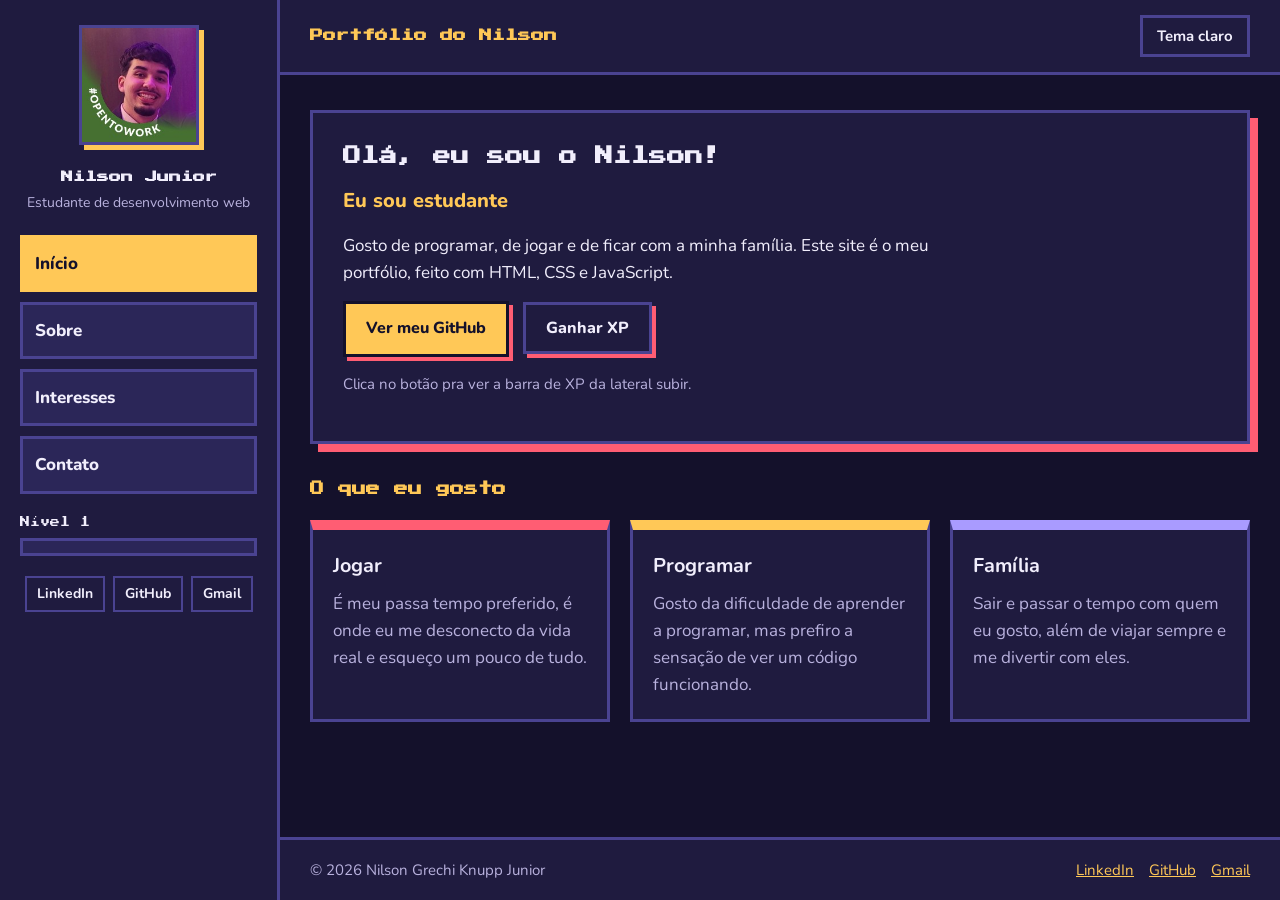
<file: index.html>
<!DOCTYPE html>
<html lang="pt-BR">
<head>
  <meta charset="UTF-8">
  <meta name="viewport" content="width=device-width, initial-scale=1.0">
  <title>Início | Nilson Junior</title>
  <link href="https://fonts.googleapis.com/css2?family=Nunito:wght@400;700;800&family=Press+Start+2P&display=swap" rel="stylesheet">
  <link rel="stylesheet" href="style.css">
</head>
<body>
  <div class="pagina">

    <aside class="sidebar">
      <img src="foto.jpg" alt="Foto do Nilson" class="foto">
      <h2 class="nome">Nilson Junior</h2>
      <p class="cargo">Estudante de desenvolvimento web</p>

      <nav class="menu">
        <a href="index.html" class="botao-menu ativo">Início</a>
        <a href="sobre.html" class="botao-menu">Sobre</a>
        <a href="interesses.html" class="botao-menu">Interesses</a>
        <a href="contato.html" class="botao-menu">Contato</a>
      </nav>

      <div class="xp">
        <p id="nivel">Nível 1</p>
        <div class="barra"><div id="barra-xp" class="barra-cheia"></div></div>
      </div>

      <div class="links-sidebar">
        <a href="https://www.linkedin.com/in/nilson-grechi-knupp-junior-453096405/" target="_blank">LinkedIn</a>
        <a href="https://github.com/nilsin00" target="_blank">GitHub</a>
        <a href="mailto:nilsonknuppgrechi@gmail.com">Gmail</a>
      </div>
    </aside>

    <header class="header">
      <h1 class="titulo-header">Portfólio do Nilson</h1>
      <button id="botao-tema">Tema claro</button>
    </header>

    <main class="conteudo">

      <section class="apresentacao">
        <h2>Olá, eu sou o Nilson!</h2>
        <p class="frase">Eu sou <span id="frase-mudando">estudante</span></p>
        <p>Gosto de programar, de jogar e de ficar com a minha família. Este site é o meu portfólio, feito com HTML, CSS e JavaScript.</p>
        <a href="https://github.com/nilsin00" target="_blank" class="botao">Ver meu GitHub</a>
        <button id="botao-xp" class="botao botao-vazio">Ganhar XP</button>
        <p id="msg-xp">Clica no botão pra ver a barra de XP da lateral subir.</p>
      </section>

      <section>
        <h2 class="subtitulo">O que eu gosto</h2>
        <div class="cards">
          <div class="card card-vermelho">
            <h3>Jogar</h3>
            <p>É meu passa tempo preferido, é onde eu me desconecto da vida real e esqueço um pouco de tudo.</p>
          </div>
          <div class="card card-amarelo">
            <h3>Programar</h3>
            <p>Gosto da dificuldade de aprender a programar, mas prefiro a sensação de ver um código funcionando.</p>
          </div>
          <div class="card card-roxo">
            <h3>Família</h3>
            <p>Sair e passar o tempo com quem eu gosto, além de viajar sempre e me divertir com eles.</p>
          </div>
        </div>
      </section>

    </main>

    <footer class="footer">
      <p>&copy; <span id="ano">2026</span> Nilson Grechi Knupp Junior</p>
      <div class="links-footer">
        <a href="https://www.linkedin.com/in/nilson-grechi-knupp-junior-453096405/" target="_blank">LinkedIn</a>
        <a href="https://github.com/nilsin00" target="_blank">GitHub</a>
        <a href="mailto:nilsonknuppgrechi@gmail.com">Gmail</a>
      </div>
    </footer>

  </div>

  <script src="script.js"></script>
</body>
</html>
</file>
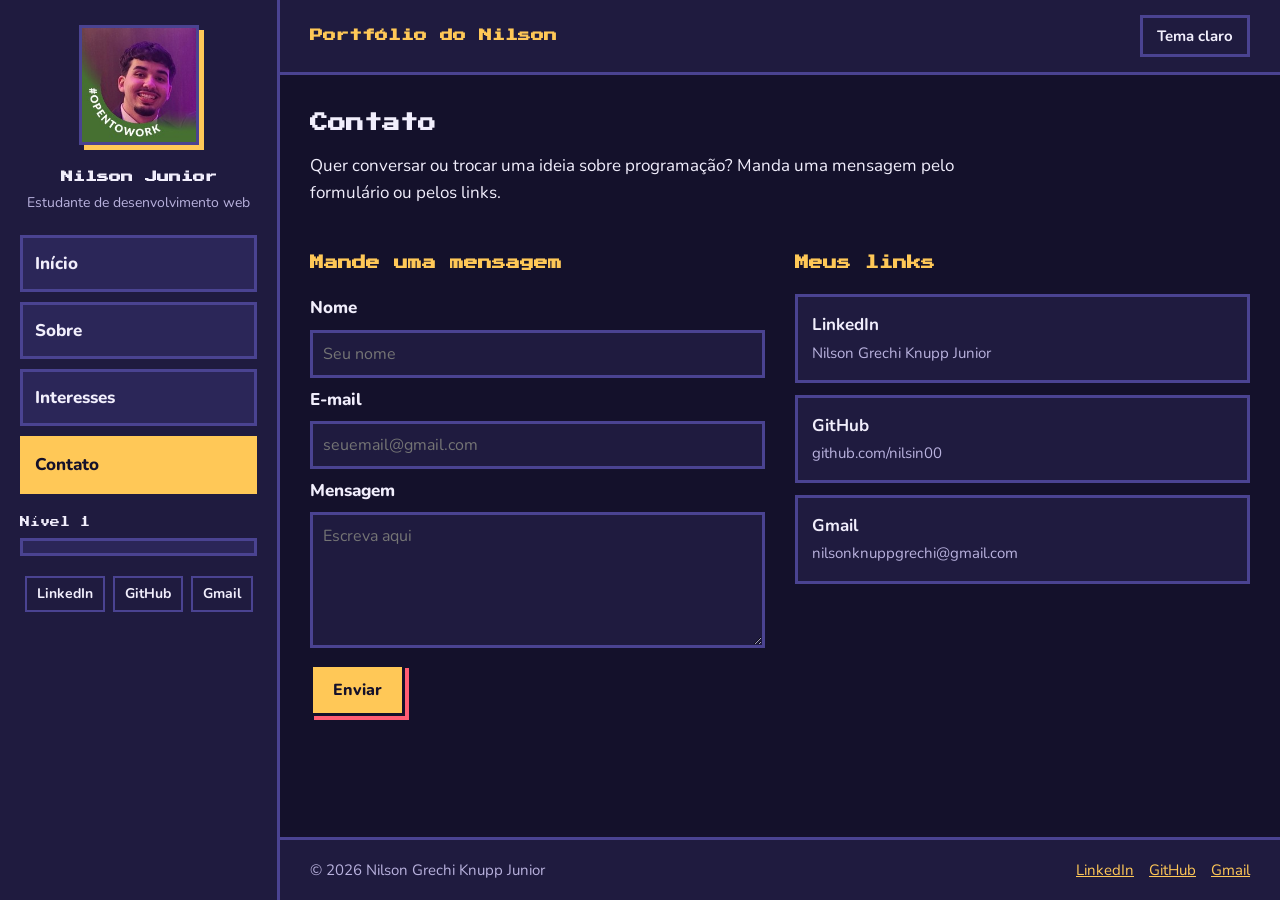
<file: contato.html>
<!DOCTYPE html>
<html lang="pt-BR">
<head>
  <meta charset="UTF-8">
  <meta name="viewport" content="width=device-width, initial-scale=1.0">
  <title>Contato | Nilson Junior</title>
  <link href="https://fonts.googleapis.com/css2?family=Nunito:wght@400;700;800&family=Press+Start+2P&display=swap" rel="stylesheet">
  <link rel="stylesheet" href="style.css">
</head>
<body>
  <div class="pagina">

    <aside class="sidebar">
      <img src="foto.jpg" alt="Foto do Nilson" class="foto">
      <h2 class="nome">Nilson Junior</h2>
      <p class="cargo">Estudante de desenvolvimento web</p>

      <nav class="menu">
        <a href="index.html" class="botao-menu">Início</a>
        <a href="sobre.html" class="botao-menu">Sobre</a>
        <a href="interesses.html" class="botao-menu">Interesses</a>
        <a href="contato.html" class="botao-menu ativo">Contato</a>
      </nav>

      <div class="xp">
        <p id="nivel">Nível 1</p>
        <div class="barra"><div id="barra-xp" class="barra-cheia"></div></div>
      </div>

      <div class="links-sidebar">
        <a href="https://www.linkedin.com/in/nilson-grechi-knupp-junior-453096405/" target="_blank">LinkedIn</a>
        <a href="https://github.com/nilsin00" target="_blank">GitHub</a>
        <a href="mailto:nilsonknuppgrechi@gmail.com">Gmail</a>
      </div>
    </aside>

    <header class="header">
      <h1 class="titulo-header">Portfólio do Nilson</h1>
      <button id="botao-tema">Tema claro</button>
    </header>

    <main class="conteudo">

      <section class="texto">
        <h2>Contato</h2>
        <p>Quer conversar ou trocar uma ideia sobre programação? Manda uma mensagem pelo formulário ou pelos links.</p>
      </section>

      <div class="contato">

        <section>
          <h2 class="subtitulo">Mande uma mensagem</h2>
          <form id="formulario">
            <label for="nome">Nome</label>
            <input type="text" id="nome" placeholder="Seu nome">

            <label for="email">E-mail</label>
            <input type="email" id="email" placeholder="seuemail@gmail.com">

            <label for="mensagem">Mensagem</label>
            <textarea id="mensagem" rows="5" placeholder="Escreva aqui"></textarea>

            <button type="submit" class="botao">Enviar</button>
            <p id="aviso"></p>
          </form>
        </section>

        <section>
          <h2 class="subtitulo">Meus links</h2>
          <a href="https://www.linkedin.com/in/nilson-grechi-knupp-junior-453096405/" target="_blank" class="link-contato">
            <strong>LinkedIn</strong>
            <span>Nilson Grechi Knupp Junior</span>
          </a>
          <a href="https://github.com/nilsin00" target="_blank" class="link-contato">
            <strong>GitHub</strong>
            <span>github.com/nilsin00</span>
          </a>
          <a href="mailto:nilsonknuppgrechi@gmail.com" class="link-contato">
            <strong>Gmail</strong>
            <span>nilsonknuppgrechi@gmail.com</span>
          </a>
        </section>

      </div>

    </main>

    <footer class="footer">
      <p>&copy; <span id="ano">2026</span> Nilson Grechi Knupp Junior</p>
      <div class="links-footer">
        <a href="https://www.linkedin.com/in/nilson-grechi-knupp-junior-453096405/" target="_blank">LinkedIn</a>
        <a href="https://github.com/nilsin00" target="_blank">GitHub</a>
        <a href="mailto:nilsonknuppgrechi@gmail.com">Gmail</a>
      </div>
    </footer>
  </div>
  <script src="script.js"></script>
</body>
</html>
</file>
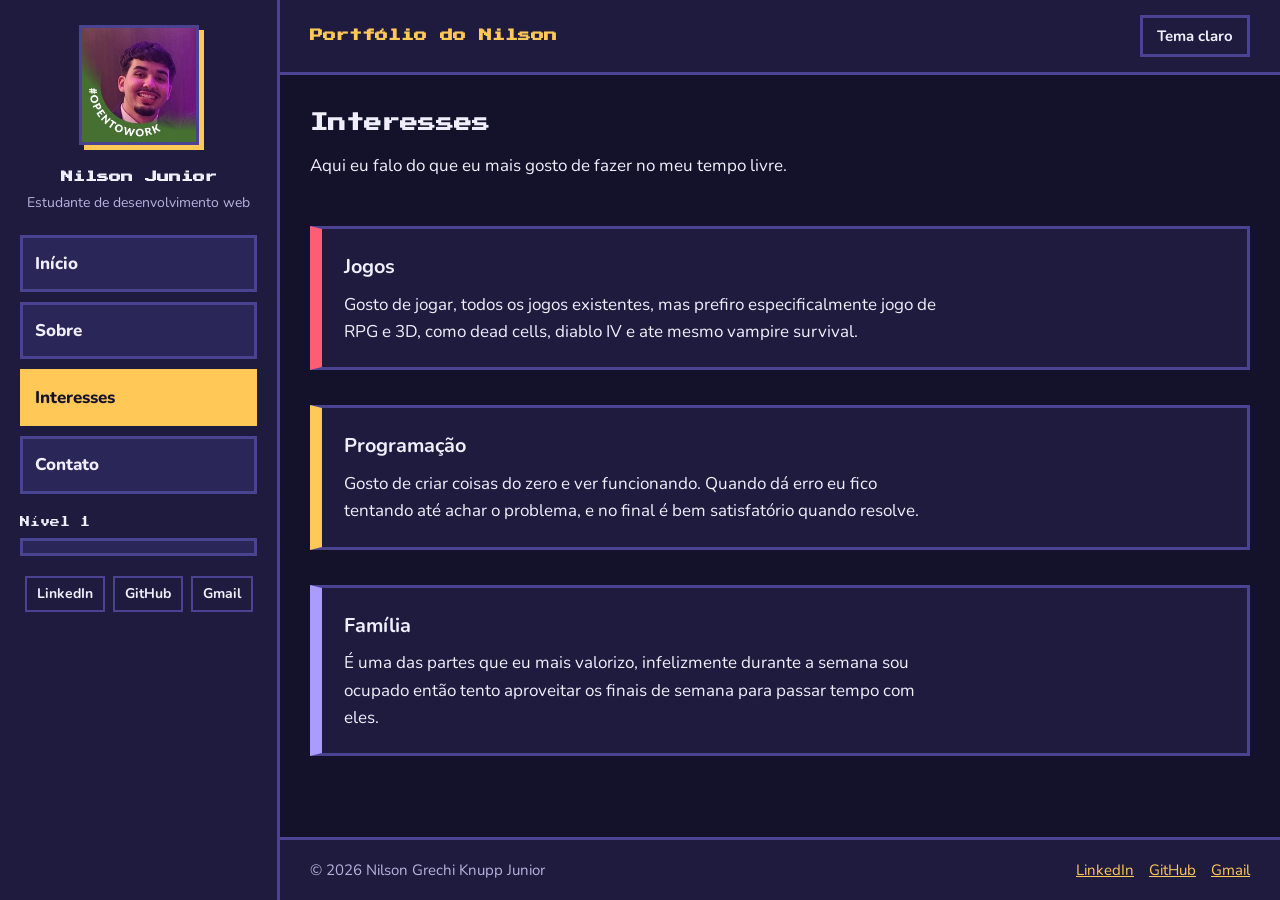
<file: interesses.html>
<!DOCTYPE html>
<html lang="pt-BR">
<head>
  <meta charset="UTF-8">
  <meta name="viewport" content="width=device-width, initial-scale=1.0">
  <title>Interesses | Nilson Junior</title>
  <link href="https://fonts.googleapis.com/css2?family=Nunito:wght@400;700;800&family=Press+Start+2P&display=swap" rel="stylesheet">
  <link rel="stylesheet" href="style.css">
</head>
<body>
  <div class="pagina">

    <aside class="sidebar">
      <img src="foto.jpg" alt="Foto do Nilson" class="foto">
      <h2 class="nome">Nilson Junior</h2>
      <p class="cargo">Estudante de desenvolvimento web</p>

      <nav class="menu">
        <a href="index.html" class="botao-menu">Início</a>
        <a href="sobre.html" class="botao-menu">Sobre</a>
        <a href="interesses.html" class="botao-menu ativo">Interesses</a>
        <a href="contato.html" class="botao-menu">Contato</a>
      </nav>

      <div class="xp">
        <p id="nivel">Nível 1</p>
        <div class="barra"><div id="barra-xp" class="barra-cheia"></div></div>
      </div>

      <div class="links-sidebar">
        <a href="https://www.linkedin.com/in/nilson-grechi-knupp-junior-453096405/" target="_blank">LinkedIn</a>
        <a href="https://github.com/nilsin00" target="_blank">GitHub</a>
        <a href="mailto:nilsonknuppgrechi@gmail.com">Gmail</a>
      </div>
    </aside>

    <header class="header">
      <h1 class="titulo-header">Portfólio do Nilson</h1>
      <button id="botao-tema">Tema claro</button>
    </header>

    <main class="conteudo">

      <section class="texto">
        <h2>Interesses</h2>
        <p>Aqui eu falo do que eu mais gosto de fazer no meu tempo livre.</p>
      </section>

      <article class="interesse card-vermelho">
        <h3>Jogos</h3>
        <p>Gosto de jogar, todos os jogos existentes, mas prefiro especificalmente jogo de RPG e 3D, como dead cells, diablo IV e ate mesmo vampire survival.</p>
      </article>

      <article class="interesse card-amarelo">
        <h3>Programação</h3>
        <p>Gosto de criar coisas do zero e ver funcionando. Quando dá erro eu fico tentando até achar o problema, e no final é bem satisfatório quando resolve.</p>
      </article>

      <article class="interesse card-roxo">
        <h3>Família</h3>
        <p>É uma das partes que eu mais valorizo, infelizmente durante a semana sou ocupado então tento aproveitar os finais de semana para passar tempo com eles.</p>
      </article>

    </main>

    <footer class="footer">
      <p>&copy; <span id="ano">2026</span> Nilson Grechi Knupp Junior</p>
      <div class="links-footer">
        <a href="https://www.linkedin.com/in/nilson-grechi-knupp-junior-453096405/" target="_blank">LinkedIn</a>
        <a href="https://github.com/nilsin00" target="_blank">GitHub</a>
        <a href="mailto:nilsonknuppgrechi@gmail.com">Gmail</a>
      </div>
    </footer>

  </div>

  <script src="script.js"></script>
</body>
</html>
</file>
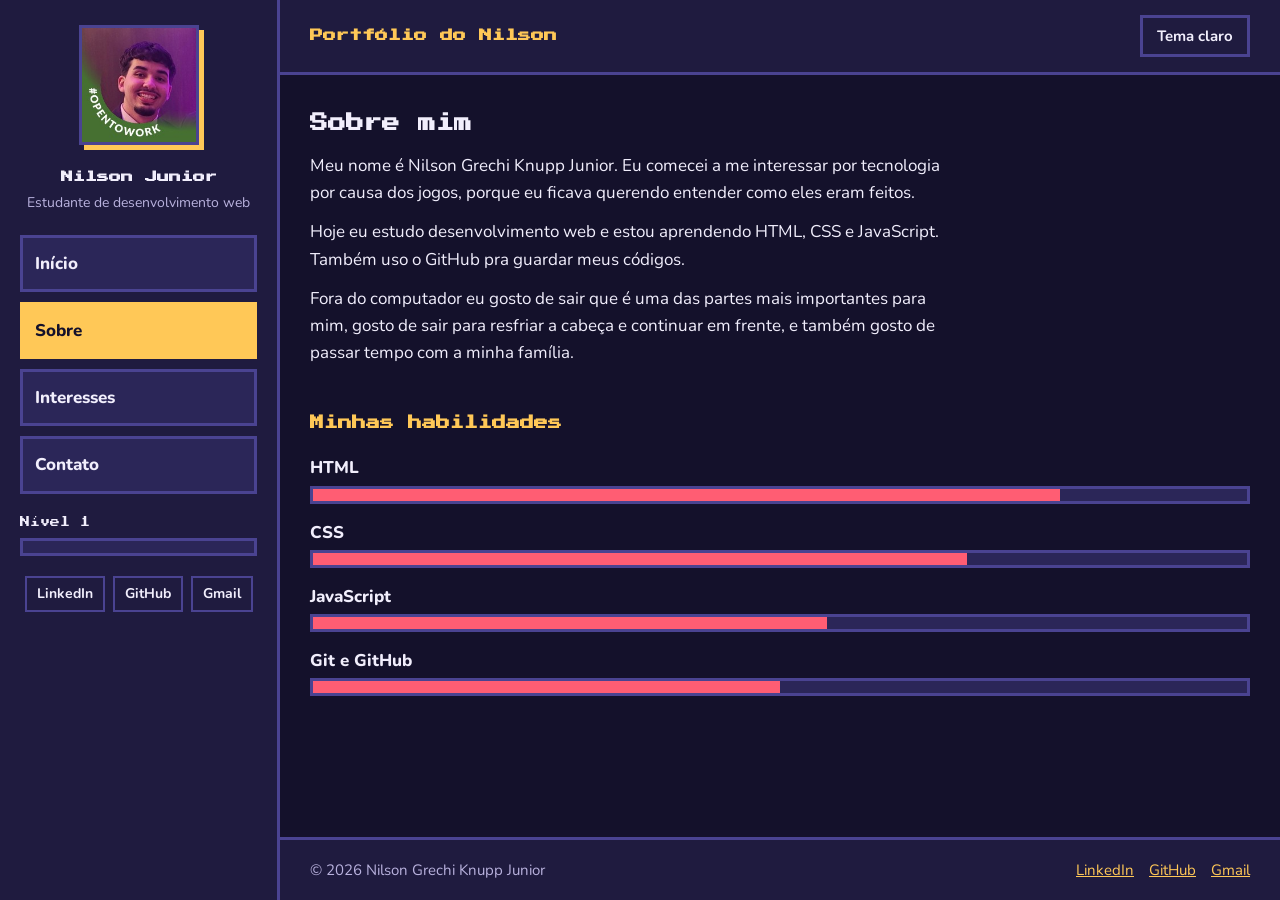
<file: sobre.html>
<!DOCTYPE html>
<html lang="pt-BR">
<head>
  <meta charset="UTF-8">
  <meta name="viewport" content="width=device-width, initial-scale=1.0">
  <title>Sobre | Nilson Junior</title>
  <link href="https://fonts.googleapis.com/css2?family=Nunito:wght@400;700;800&family=Press+Start+2P&display=swap" rel="stylesheet">
  <link rel="stylesheet" href="style.css">
</head>
<body>
  <div class="pagina">

    <aside class="sidebar">
      <img src="foto.jpg" alt="Foto do Nilson" class="foto">
      <h2 class="nome">Nilson Junior</h2>
      <p class="cargo">Estudante de desenvolvimento web</p>

      <nav class="menu">
        <a href="index.html" class="botao-menu">Início</a>
        <a href="sobre.html" class="botao-menu ativo">Sobre</a>
        <a href="interesses.html" class="botao-menu">Interesses</a>
        <a href="contato.html" class="botao-menu">Contato</a>
      </nav>

      <div class="xp">
        <p id="nivel">Nível 1</p>
        <div class="barra"><div id="barra-xp" class="barra-cheia"></div></div>
      </div>

      <div class="links-sidebar">
        <a href="https://www.linkedin.com/in/nilson-grechi-knupp-junior-453096405/" target="_blank">LinkedIn</a>
        <a href="https://github.com/nilsin00" target="_blank">GitHub</a>
        <a href="mailto:nilsonknuppgrechi@gmail.com">Gmail</a>
      </div>
    </aside>

    <header class="header">
      <h1 class="titulo-header">Portfólio do Nilson</h1>
      <button id="botao-tema">Tema claro</button>
    </header>

    <main class="conteudo">

      <section class="texto">
        <h2>Sobre mim</h2>
        <p>Meu nome é Nilson Grechi Knupp Junior. Eu comecei a me interessar por tecnologia por causa dos jogos, porque eu ficava querendo entender como eles eram feitos.</p>
        <p>Hoje eu estudo desenvolvimento web e estou aprendendo HTML, CSS e JavaScript. Também uso o GitHub pra guardar meus códigos.</p>
        <p>Fora do computador eu gosto de sair que é uma das partes mais importantes para mim, gosto de sair para resfriar a cabeça e continuar em frente, e também gosto de passar tempo com a minha família.</p>
      </section>

      <section>
        <h2 class="subtitulo">Minhas habilidades</h2>
        <div class="habilidade">
          <p>HTML</p>
          <div class="barra"><div class="barra-cheia" style="width: 80%"></div></div>
        </div>
        <div class="habilidade">
          <p>CSS</p>
          <div class="barra"><div class="barra-cheia" style="width: 70%"></div></div>
        </div>
        <div class="habilidade">
          <p>JavaScript</p>
          <div class="barra"><div class="barra-cheia" style="width: 55%"></div></div>
        </div>
        <div class="habilidade">
          <p>Git e GitHub</p>
          <div class="barra"><div class="barra-cheia" style="width: 50%"></div></div>
        </div>
      </section>

    </main>

    <footer class="footer">
      <p>&copy; <span id="ano">2026</span> Nilson Grechi Knupp Junior</p>
      <div class="links-footer">
        <a href="https://www.linkedin.com/in/nilson-grechi-knupp-junior-453096405/" target="_blank">LinkedIn</a>
        <a href="https://github.com/nilsin00" target="_blank">GitHub</a>
        <a href="mailto:nilsonknuppgrechi@gmail.com">Gmail</a>
      </div>
    </footer>

  </div>

  <script src="script.js"></script>
</body>
</html>
</file>
<file: style.css>
/* ===== cores e fontes ===== */
:root {
  --fundo: #14112b;
  --caixa: #1f1b3f;
  --caixa2: #2b2658;
  --borda: #4a4391;
  --texto: #f1eefc;
  --texto-claro: #b9b2de;
  --vermelho: #ff5d73;
  --amarelo: #ffc857;
  --roxo: #a99bff;
  --destaque: #ffc857;
  --escuro: #14112b;
}

/* tema claro (a classe é colocada no body pelo JavaScript) */
body.claro {
  --fundo: #f4f1ff;
  --caixa: #ffffff;
  --caixa2: #ebe6ff;
  --borda: #2a2552;
  --texto: #1d1840;
  --texto-claro: #5a5389;
  --vermelho: #d92f4b;
  --roxo: #6a55e0;
  --destaque: #d92f4b;
}

/* ===== geral ===== */
* {
  box-sizing: border-box;
  margin: 0;
  padding: 0;
}

body {
  font-family: "Nunito", Arial, sans-serif;
  font-size: 17px;
  line-height: 1.6;
  background-color: var(--fundo);
  color: var(--texto);
}

a {
  color: var(--destaque);
}

/* ===== estrutura da página (sidebar + header + main + footer) ===== */
.pagina {
  display: grid;
  grid-template-columns: 280px 1fr;
  grid-template-rows: auto 1fr auto;
  grid-template-areas:
    "sidebar header"
    "sidebar conteudo"
    "sidebar footer";
  min-height: 100vh;
}

/* ===== sidebar ===== */
.sidebar {
  grid-area: sidebar;
  background-color: var(--caixa);
  border-right: 3px solid var(--borda);
  padding: 25px 20px;
  position: sticky;
  top: 0;
  height: 100vh;
  overflow-y: auto;
  text-align: center;
}

.foto {
  width: 120px;
  height: 120px;
  object-fit: cover;
  border: 3px solid var(--borda);
  box-shadow: 5px 5px 0 var(--amarelo);
  margin-bottom: 15px;
}

.nome {
  font-family: "Press Start 2P", monospace;
  font-size: 12px;
  line-height: 1.6;
  margin-bottom: 5px;
}

.cargo {
  font-size: 14px;
  color: var(--texto-claro);
  margin-bottom: 20px;
}

/* botões do menu na lateral */
.menu {
  display: flex;
  flex-direction: column;
  gap: 10px;
  margin-bottom: 20px;
}

.botao-menu {
  display: block;
  padding: 12px;
  background-color: var(--caixa2);
  color: var(--texto);
  border: 3px solid var(--borda);
  font-weight: 800;
  text-decoration: none;
  text-align: left;
  transition: transform 0.2s, border-color 0.2s;
}

.botao-menu:hover {
  transform: translateX(5px);
  border-color: var(--vermelho);
}

.botao-menu.ativo {
  background-color: var(--amarelo);
  color: var(--escuro);
  border-color: var(--amarelo);
}

/* barra de xp */
.xp {
  text-align: left;
  margin-bottom: 20px;
}

.xp p {
  font-family: "Press Start 2P", monospace;
  font-size: 10px;
  margin-bottom: 8px;
}

.barra {
  height: 18px;
  background-color: var(--caixa2);
  border: 3px solid var(--borda);
}

.barra-cheia {
  height: 100%;
  width: 0;
  background-color: var(--amarelo);
  transition: width 0.4s;
}

.links-sidebar {
  display: flex;
  flex-wrap: wrap;
  justify-content: center;
  gap: 8px;
}

.links-sidebar a {
  padding: 5px 10px;
  border: 2px solid var(--borda);
  color: var(--texto);
  font-size: 14px;
  font-weight: 700;
  text-decoration: none;
}

.links-sidebar a:hover {
  background-color: var(--amarelo);
  color: var(--escuro);
}

/* ===== header ===== */
.header {
  grid-area: header;
  display: flex;
  justify-content: space-between;
  align-items: center;
  padding: 15px 30px;
  background-color: var(--caixa);
  border-bottom: 3px solid var(--borda);
}

.titulo-header {
  font-family: "Press Start 2P", monospace;
  font-size: 13px;
  color: var(--destaque);
}

#botao-tema {
  font-family: inherit;
  font-size: 15px;
  font-weight: 700;
  padding: 8px 14px;
  background-color: transparent;
  color: var(--texto);
  border: 3px solid var(--borda);
  cursor: pointer;
}

#botao-tema:hover {
  border-color: var(--vermelho);
}

/* ===== conteúdo ===== */
.conteudo {
  grid-area: conteudo;
  padding: 35px 30px;
  display: flex;
  flex-direction: column;
  gap: 35px;
  animation: aparecer 0.7s;
}

@keyframes aparecer {
  from {
    opacity: 0;
    transform: translateY(20px);
  }
  to {
    opacity: 1;
    transform: translateY(0);
  }
}

.conteudo h2 {
  font-family: "Press Start 2P", monospace;
  font-size: 18px;
  line-height: 1.5;
  margin-bottom: 15px;
}

.subtitulo {
  font-size: 14px !important;
  color: var(--destaque);
  margin-bottom: 20px !important;
}

.texto p {
  max-width: 650px;
  margin-bottom: 12px;
}

/* ===== página inicial ===== */
.apresentacao {
  background-color: var(--caixa);
  border: 3px solid var(--borda);
  box-shadow: 8px 8px 0 var(--vermelho);
  padding: 30px;
}

.apresentacao p {
  max-width: 600px;
  margin-bottom: 15px;
}

.frase {
  font-size: 20px;
  font-weight: 800;
  color: var(--destaque);
}

#msg-xp {
  margin-top: 15px;
  font-size: 15px;
  color: var(--texto-claro);
}

/* botões */
.botao {
  display: inline-block;
  font-family: inherit;
  font-size: 16px;
  font-weight: 800;
  padding: 12px 20px;
  margin-right: 10px;
  background-color: var(--amarelo);
  color: var(--escuro);
  border: 3px solid var(--escuro);
  box-shadow: 4px 4px 0 var(--vermelho);
  text-decoration: none;
  cursor: pointer;
}

.botao:hover {
  transform: translate(2px, 2px);
  box-shadow: 2px 2px 0 var(--vermelho);
}

.botao-vazio {
  background-color: transparent;
  color: var(--texto);
  border-color: var(--borda);
}

/* cards */
.cards {
  display: grid;
  grid-template-columns: repeat(auto-fit, minmax(200px, 1fr));
  gap: 20px;
}

.card {
  background-color: var(--caixa);
  border: 3px solid var(--borda);
  border-top: 10px solid var(--cor-card);
  padding: 20px;
}

.card h3 {
  margin-bottom: 8px;
}

.card p {
  color: var(--texto-claro);
}

.card-vermelho { --cor-card: var(--vermelho); }
.card-amarelo { --cor-card: var(--amarelo); }
.card-roxo { --cor-card: var(--roxo); }

/* ===== sobre ===== */
.habilidade {
  margin-bottom: 15px;
}

.habilidade p {
  font-weight: 800;
  margin-bottom: 4px;
}

.habilidade .barra-cheia {
  background-color: var(--vermelho);
}

/* ===== interesses ===== */
.interesse {
  background-color: var(--caixa);
  border: 3px solid var(--borda);
  border-left: 12px solid var(--cor-card);
  padding: 22px;
}

.interesse h3 {
  margin-bottom: 8px;
}

.interesse p {
  max-width: 600px;
}

/* ===== contato ===== */
.contato {
  display: grid;
  grid-template-columns: repeat(auto-fit, minmax(270px, 1fr));
  gap: 30px;
  align-items: start;
}

form {
  display: flex;
  flex-direction: column;
  gap: 8px;
}

label {
  font-weight: 800;
}

input, textarea {
  width: 100%;
  font-family: inherit;
  font-size: 16px;
  padding: 10px;
  background-color: var(--caixa);
  color: var(--texto);
  border: 3px solid var(--borda);
}

input.erro, textarea.erro {
  border-color: var(--vermelho);
}

form .botao {
  align-self: flex-start;
  margin-top: 8px;
}

#aviso {
  font-weight: 800;
  color: var(--destaque);
}

.link-contato {
  display: block;
  padding: 14px;
  margin-bottom: 12px;
  background-color: var(--caixa);
  border: 3px solid var(--borda);
  color: var(--texto);
  text-decoration: none;
}

.link-contato:hover {
  border-color: var(--amarelo);
}

.link-contato strong {
  display: block;
}

.link-contato span {
  color: var(--texto-claro);
  font-size: 15px;
  overflow-wrap: anywhere;
}

/* ===== footer ===== */
.footer {
  grid-area: footer;
  display: flex;
  flex-wrap: wrap;
  justify-content: space-between;
  align-items: center;
  gap: 10px;
  padding: 18px 30px;
  background-color: var(--caixa);
  border-top: 3px solid var(--borda);
  color: var(--texto-claro);
  font-size: 15px;
}

.links-footer {
  display: flex;
  gap: 15px;
}

/* ===== celular e tablet ===== */
@media (max-width: 850px) {
  .pagina {
    grid-template-columns: 1fr;
    grid-template-areas:
      "sidebar"
      "header"
      "conteudo"
      "footer";
  }

  .sidebar {
    position: static;
    height: auto;
    border-right: none;
    border-bottom: 3px solid var(--borda);
  }

  .menu {
    display: grid;
    grid-template-columns: 1fr 1fr;
  }

  .header {
    padding: 15px 20px;
  }

  .conteudo {
    padding: 25px 15px;
  }

  .footer {
    padding: 18px 20px;
  }
}
</file>
